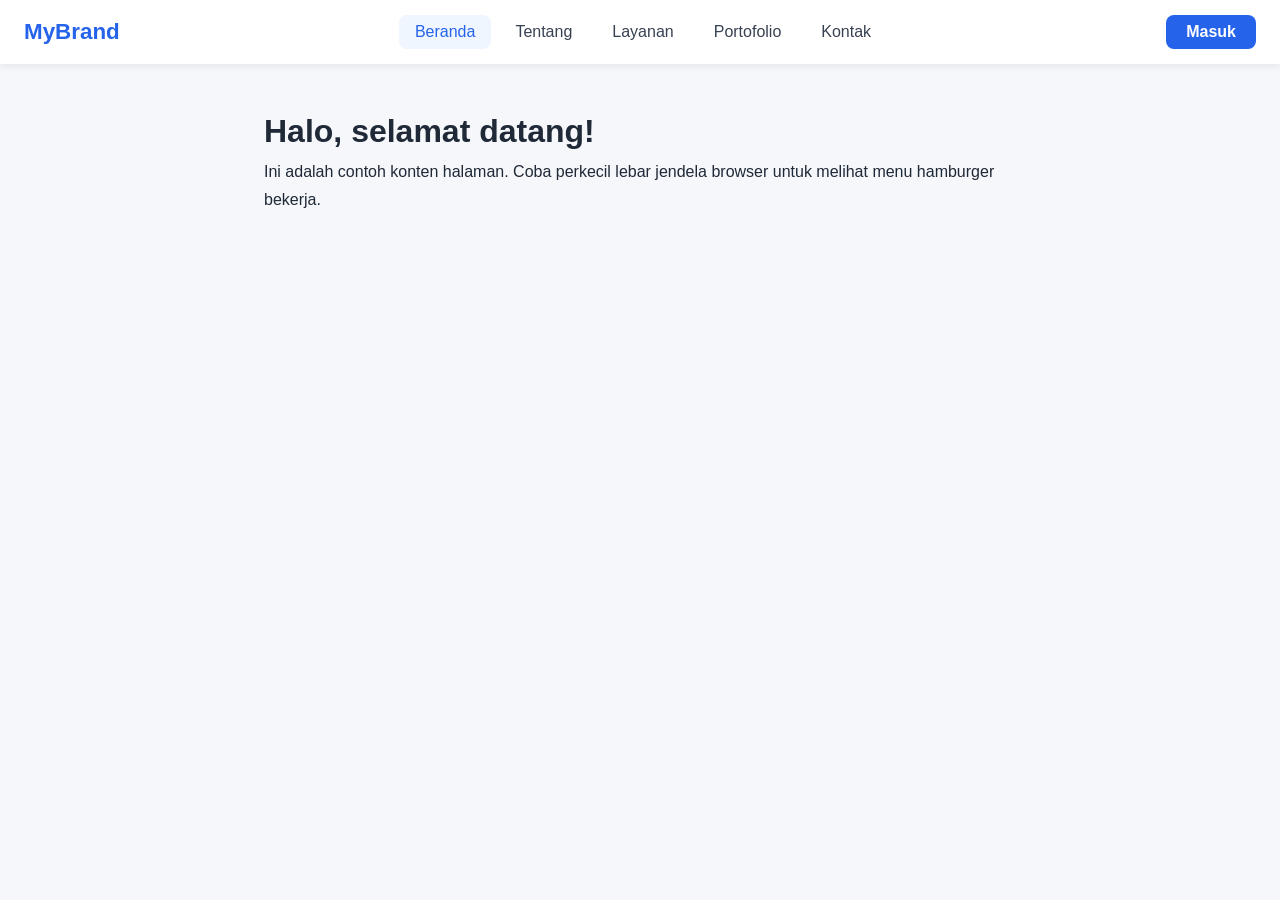
<file: component/navbar.html>
<!DOCTYPE html>
<html lang="id">
<head>
  <meta charset="UTF-8">
  <meta name="viewport" content="width=device-width, initial-scale=1.0">
  <title>Navbar</title>
  <style>
    * {
      margin: 0;
      padding: 0;
      box-sizing: border-box;
    }

    body {
      font-family: "Segoe UI", Arial, sans-serif;
      background: #f5f7fa;
      color: #1f2937;
    }

    .navbar {
      position: sticky;
      top: 0;
      z-index: 100;
      display: flex;
      align-items: center;
      justify-content: space-between;
      padding: 0 24px;
      height: 64px;
      background: #ffffff;
      box-shadow: 0 2px 8px rgba(0, 0, 0, 0.08);
    }

    .logo {
      font-size: 1.4rem;
      font-weight: 700;
      color: #2563eb;
      text-decoration: none;
    }

    .nav-links {
      display: flex;
      list-style: none;
      gap: 8px;
    }

    .nav-links a {
      display: block;
      padding: 8px 16px;
      color: #374151;
      text-decoration: none;
      font-weight: 500;
      border-radius: 8px;
      transition: background 0.2s, color 0.2s;
    }

    .nav-links a:hover,
    .nav-links a.active {
      background: #eff6ff;
      color: #2563eb;
    }

    .nav-cta {
      padding: 8px 20px;
      background: #2563eb;
      color: #fff;
      text-decoration: none;
      font-weight: 600;
      border-radius: 8px;
      transition: background 0.2s;
    }

    .nav-cta:hover {
      background: #1d4ed8;
    }

    .hamburger {
      display: none;
      flex-direction: column;
      gap: 5px;
      background: none;
      border: none;
      cursor: pointer;
      padding: 6px;
    }

    .hamburger span {
      width: 26px;
      height: 3px;
      background: #374151;
      border-radius: 2px;
      transition: transform 0.3s, opacity 0.3s;
    }

    .hamburger.open span:nth-child(1) {
      transform: translateY(8px) rotate(45deg);
    }
    .hamburger.open span:nth-child(2) {
      opacity: 0;
    }
    .hamburger.open span:nth-child(3) {
      transform: translateY(-8px) rotate(-45deg);
    }

    /* Tampilan mobile */
    @media (max-width: 768px) {
      .hamburger {
        display: flex;
      }

      .nav-cta {
        display: none;
      }

      .nav-links {
        position: absolute;
        top: 64px;
        left: 0;
        right: 0;
        flex-direction: column;
        gap: 0;
        background: #ffffff;
        padding: 8px 24px 16px;
        box-shadow: 0 8px 16px rgba(0, 0, 0, 0.08);
        max-height: 0;
        overflow: hidden;
        padding-top: 0;
        padding-bottom: 0;
        transition: max-height 0.3s ease, padding 0.3s ease;
      }

      .nav-links.open {
        max-height: 400px;
        padding-top: 8px;
        padding-bottom: 16px;
      }
    }

    /* Konten contoh */
    .content {
      max-width: 800px;
      margin: 40px auto;
      padding: 0 24px;
      line-height: 1.7;
    }
  </style>
</head>
<body>

  <nav class="navbar">
    <a href="#" class="logo">MyBrand</a>

    <ul class="nav-links" id="navLinks">
      <li><a href="#" class="active">Beranda</a></li>
      <li><a href="#">Tentang</a></li>
      <li><a href="#">Layanan</a></li>
      <li><a href="#">Portofolio</a></li>
      <li><a href="#">Kontak</a></li>
    </ul>

    <a href="#" class="nav-cta">Masuk</a>

    <button class="hamburger" id="hamburger" aria-label="Buka menu">
      <span></span>
      <span></span>
      <span></span>
    </button>
  </nav>

  <main class="content">
    <h1>Halo, selamat datang!</h1>
    <p>Ini adalah contoh konten halaman. Coba perkecil lebar jendela browser untuk melihat menu hamburger bekerja.</p>
  </main>

  <script>
    const hamburger = document.getElementById("hamburger");
    const navLinks = document.getElementById("navLinks");

    hamburger.addEventListener("click", () => {
      hamburger.classList.toggle("open");
      navLinks.classList.toggle("open");
    });

    // Tutup menu saat link diklik (mobile)
    navLinks.querySelectorAll("a").forEach((link) => {
      link.addEventListener("click", () => {
        hamburger.classList.remove("open");
        navLinks.classList.remove("open");
      });
    });
  </script>

</body>
</html>
</file>
